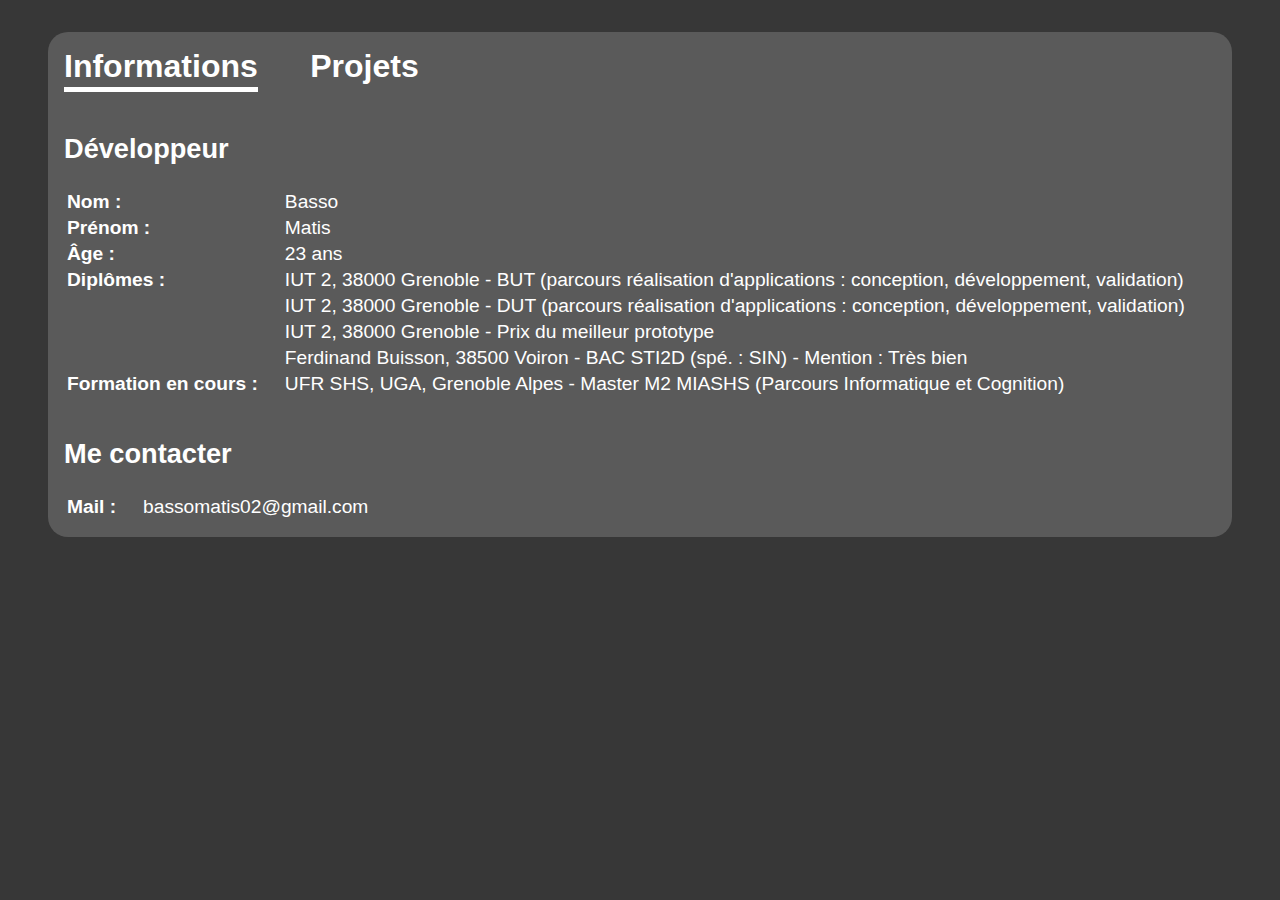
<file: index.html>
<!DOCTYPE html>
<html lang="">
  <head>
    <meta charset="utf-8">
    <meta name="viewport" content="width=device-width, initial-scale=1">
    <link rel="stylesheet" href="style.css">
    <title>Portfolio</title>
  </head>
  <body>
    <main>
      <nav>
        <a href="index.html" class="select">Informations</a>
        <a href="projets.html">Projets</a>
      </nav>
      <h2>Développeur</h2>
      <table>
        <tr>
          <th><p>Nom : </p></th>
          <td><p>Basso</p></td>
        </tr>
        <tr>
          <th><p>Prénom : </p></th>
          <td><p>Matis</p></td>
        </tr>
        <tr>
          <th><p>Âge : </p></th>
          <td><p>23 ans</p></td>
        </tr>
        <tr>
          <th><p>Diplômes : </p></th>
          <td><p>IUT 2, 38000 Grenoble - BUT (parcours réalisation d'applications : conception, développement, validation)</p></td>
        </tr>
        <tr>
          <th></th>
          <td><p>IUT 2, 38000 Grenoble - DUT (parcours réalisation d'applications : conception, développement, validation)</p></td>
        </tr>
        <tr>
          <th></th>
          <td><p>IUT 2, 38000 Grenoble - Prix du meilleur prototype</p></td>
        </tr>
        <tr>
          <th></th>
          <td><p>Ferdinand Buisson, 38500 Voiron - BAC STI2D (spé. : SIN) - Mention : Très bien</p></td>
        </tr>
        <tr>
          <th><p>Formation en cours : </p></th>
          <td><p>UFR SHS, UGA, Grenoble Alpes - Master M2 MIASHS (Parcours Informatique et Cognition)</p></td>
        </tr>
      </table>
      <br>
      <h2>Me contacter</h2>
      <table>
        <tr>
          <th><p>Mail : </p></th>
          <td><p>bassomatis02@gmail.com</p></td>
        </tr>
      </table>
    </main>
    <footer></footer>
  </body>
</html>
</file>
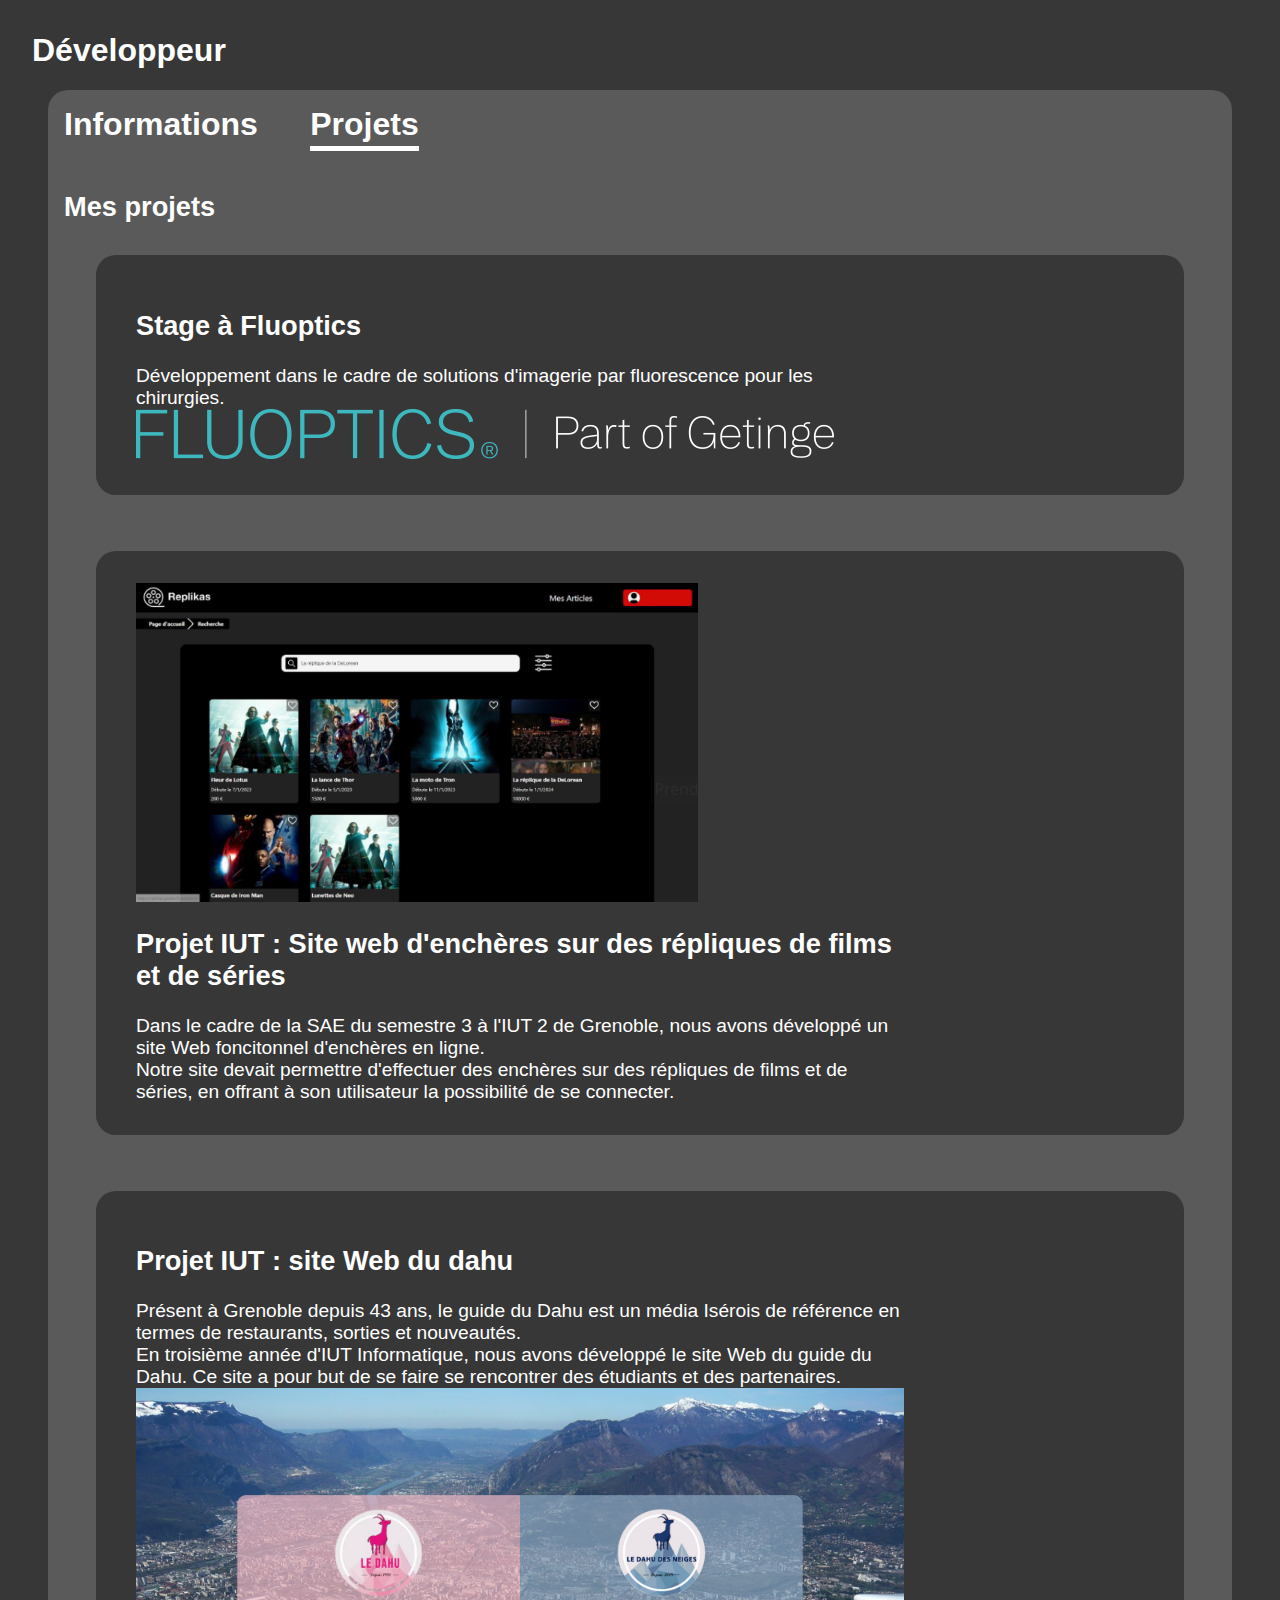
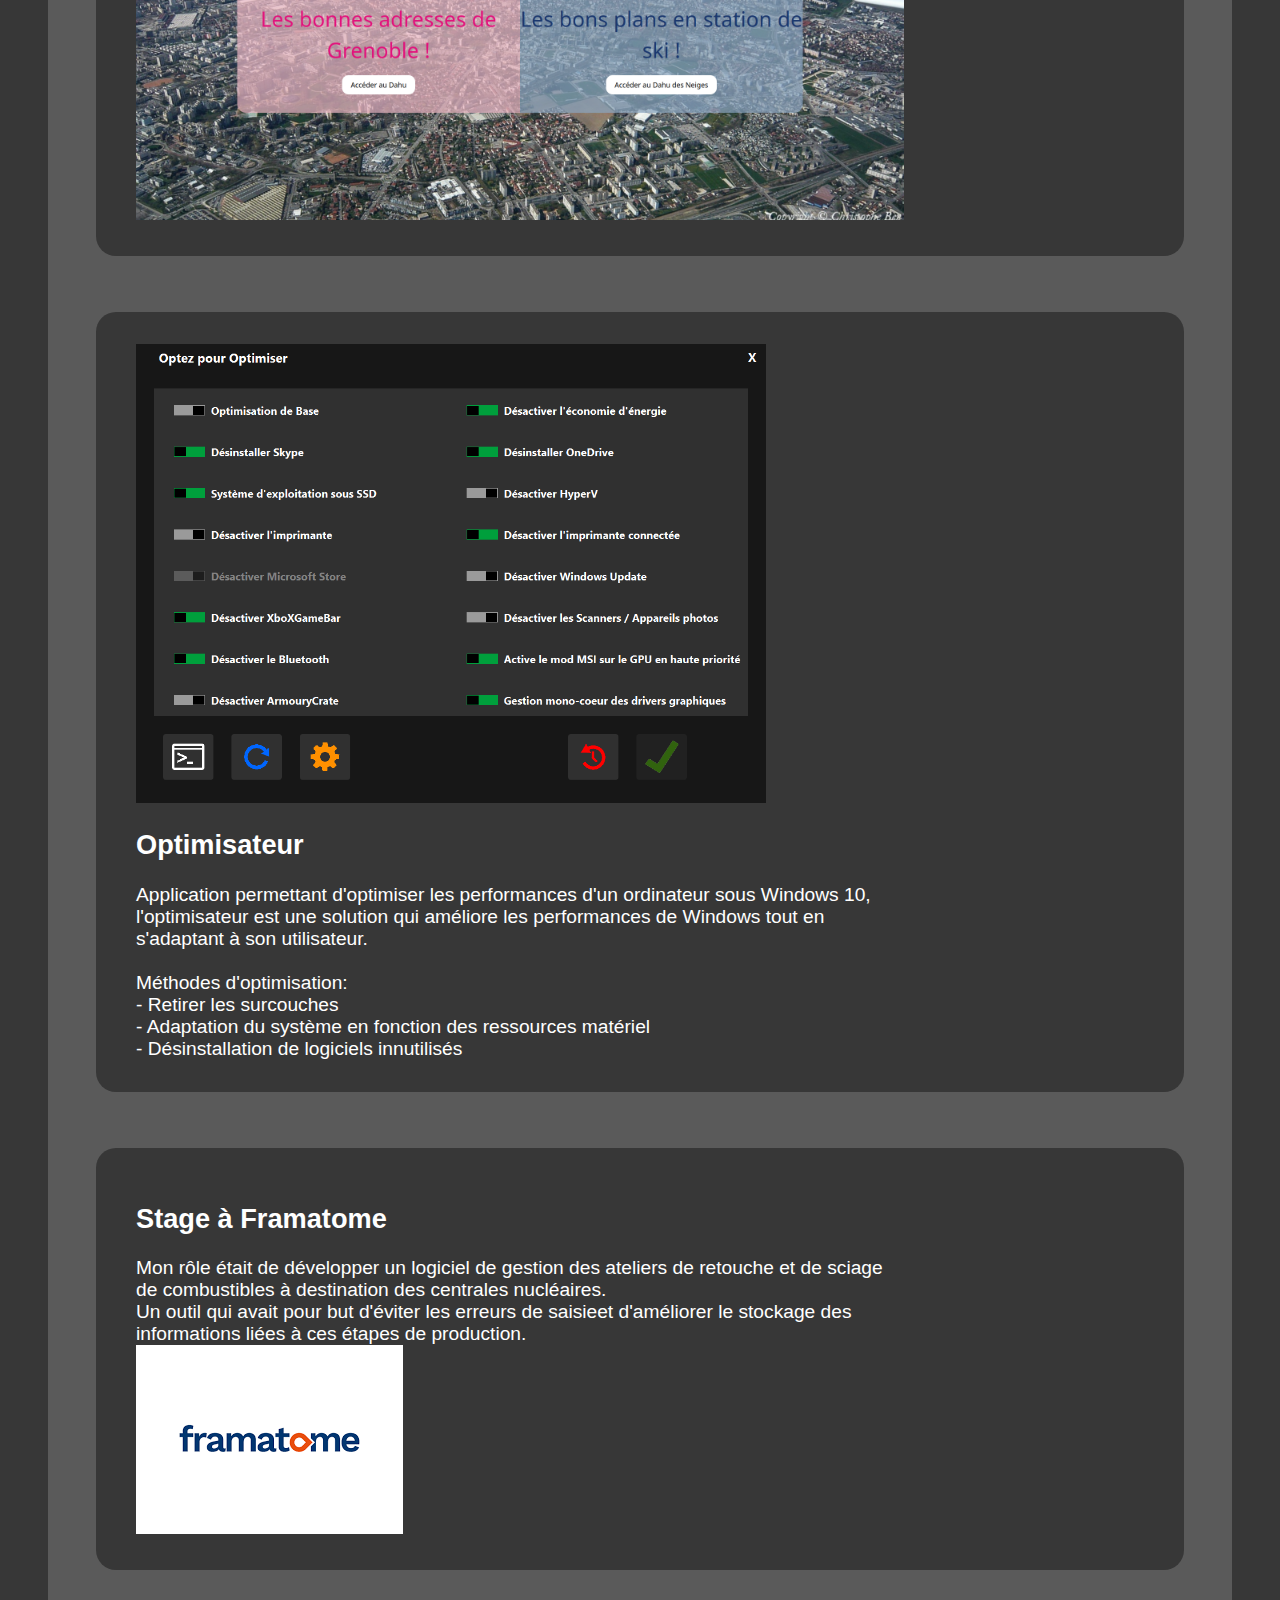
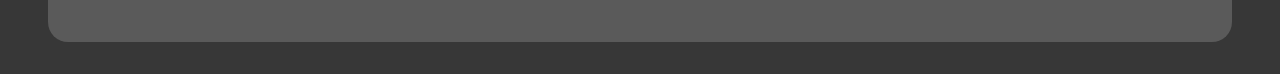
<file: projets.html>
<!DOCTYPE html>
<html lang="">
  <head>
    <meta charset="utf-8">
    <link rel="stylesheet" href="style.css">
    <title>Portfolio</title>
  </head>
  <body>
    <header>
      <h1>Développeur</h1>
    </header>
    <main>
      <nav>
        <a href="index.html">Informations</a>
        <a href="projets.html" class="select">Projets</a>
      </nav>
      <h2>Mes projets</h2>
      <section>
        <div>
          <h2>Stage à Fluoptics</h2>
          <p>
            Développement dans le cadre de solutions d'imagerie
            par fluorescence pour les chirurgies. 
          </p>
        </div>
        <div>
          <img src="data/FLUOPTICS.png" alt="">
        </div>
      </section>
      <section>
        <div>
          <img src="data/Replikas.png" alt="" width="562" height="319">
        </div>
        <div>
          <h2>Projet IUT : Site web d'enchères sur des répliques de films et de séries</h2>
          <p>
            Dans le cadre de la SAE du semestre 3 à l'IUT 2 de Grenoble, 
            nous avons développé un site Web foncitonnel d'enchères en 
            ligne. <br>
            Notre site devait permettre d'effectuer des enchères sur des répliques
            de films et de séries, en offrant à son utilisateur la possibilité de 
            se connecter.
          </p>
        </div>
      </section>
      <section>
        <div>
          <h2>Projet IUT : site Web du dahu</h2>
          <p>
            Présent à Grenoble depuis 43 ans, le guide du Dahu est un média
            Isérois de référence en termes de restaurants, sorties 
            et nouveautés. <br>
            En troisième année d'IUT Informatique, nous avons développé le site Web 
            du guide du Dahu. Ce site a pour but de se faire se rencontrer des 
            étudiants et des partenaires. 
          </p>
        </div>
        <div>
          <img src="data/dahu.png" alt="" width="768" height="432">
        </div>
      </section>
      <section>
        <div>
          <img src="data/opti.PNG" alt="" width="630" height="459">
        </div>
        <div>
          <h2>Optimisateur</h2>
          <p>
            Application permettant d'optimiser les performances d'un 
            ordinateur sous Windows 10, l'optimisateur est une 
            solution qui améliore les performances de Windows tout en 
            s'adaptant à son utilisateur.<br><br>
            Méthodes d'optimisation:<br>
             - Retirer les surcouches<br>
             - Adaptation du système en fonction des ressources matériel<br>
             - Désinstallation de logiciels innutilisés
          </p>
        </div>
      </section>
      <section>
        <div>
          <h2>Stage à Framatome</h2>
          <p>
            Mon rôle était de développer un logiciel de gestion des ateliers 
            de retouche et de sciage de combustibles à destination des centrales 
            nucléaires. <br>
            Un outil qui avait pour but d'éviter les erreurs de saisieet d'améliorer
            le stockage des informations liées à ces étapes de production. 
          </p>
        </div>
        <div>
          <img src="data/framatome.png" alt="">
        </div>
      </section>
    </main>
    <footer></footer>
  </body>
</file>
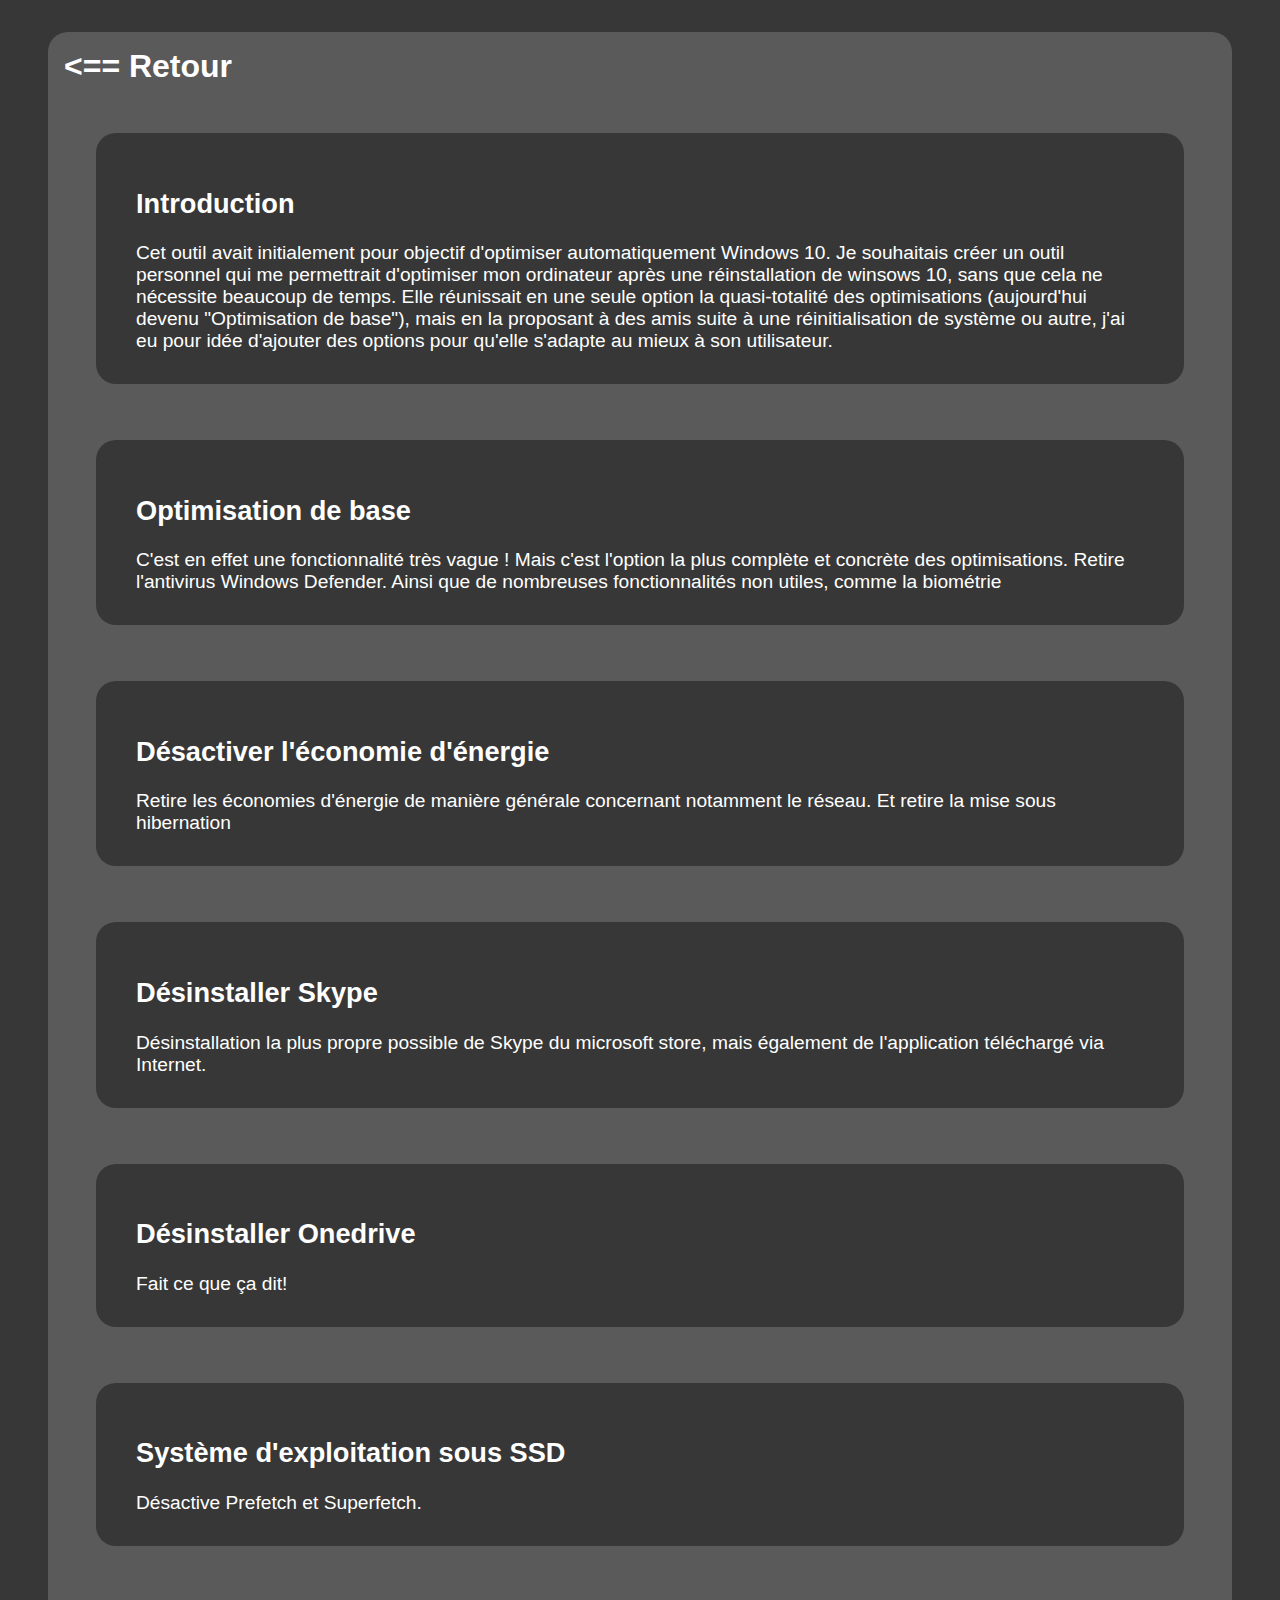
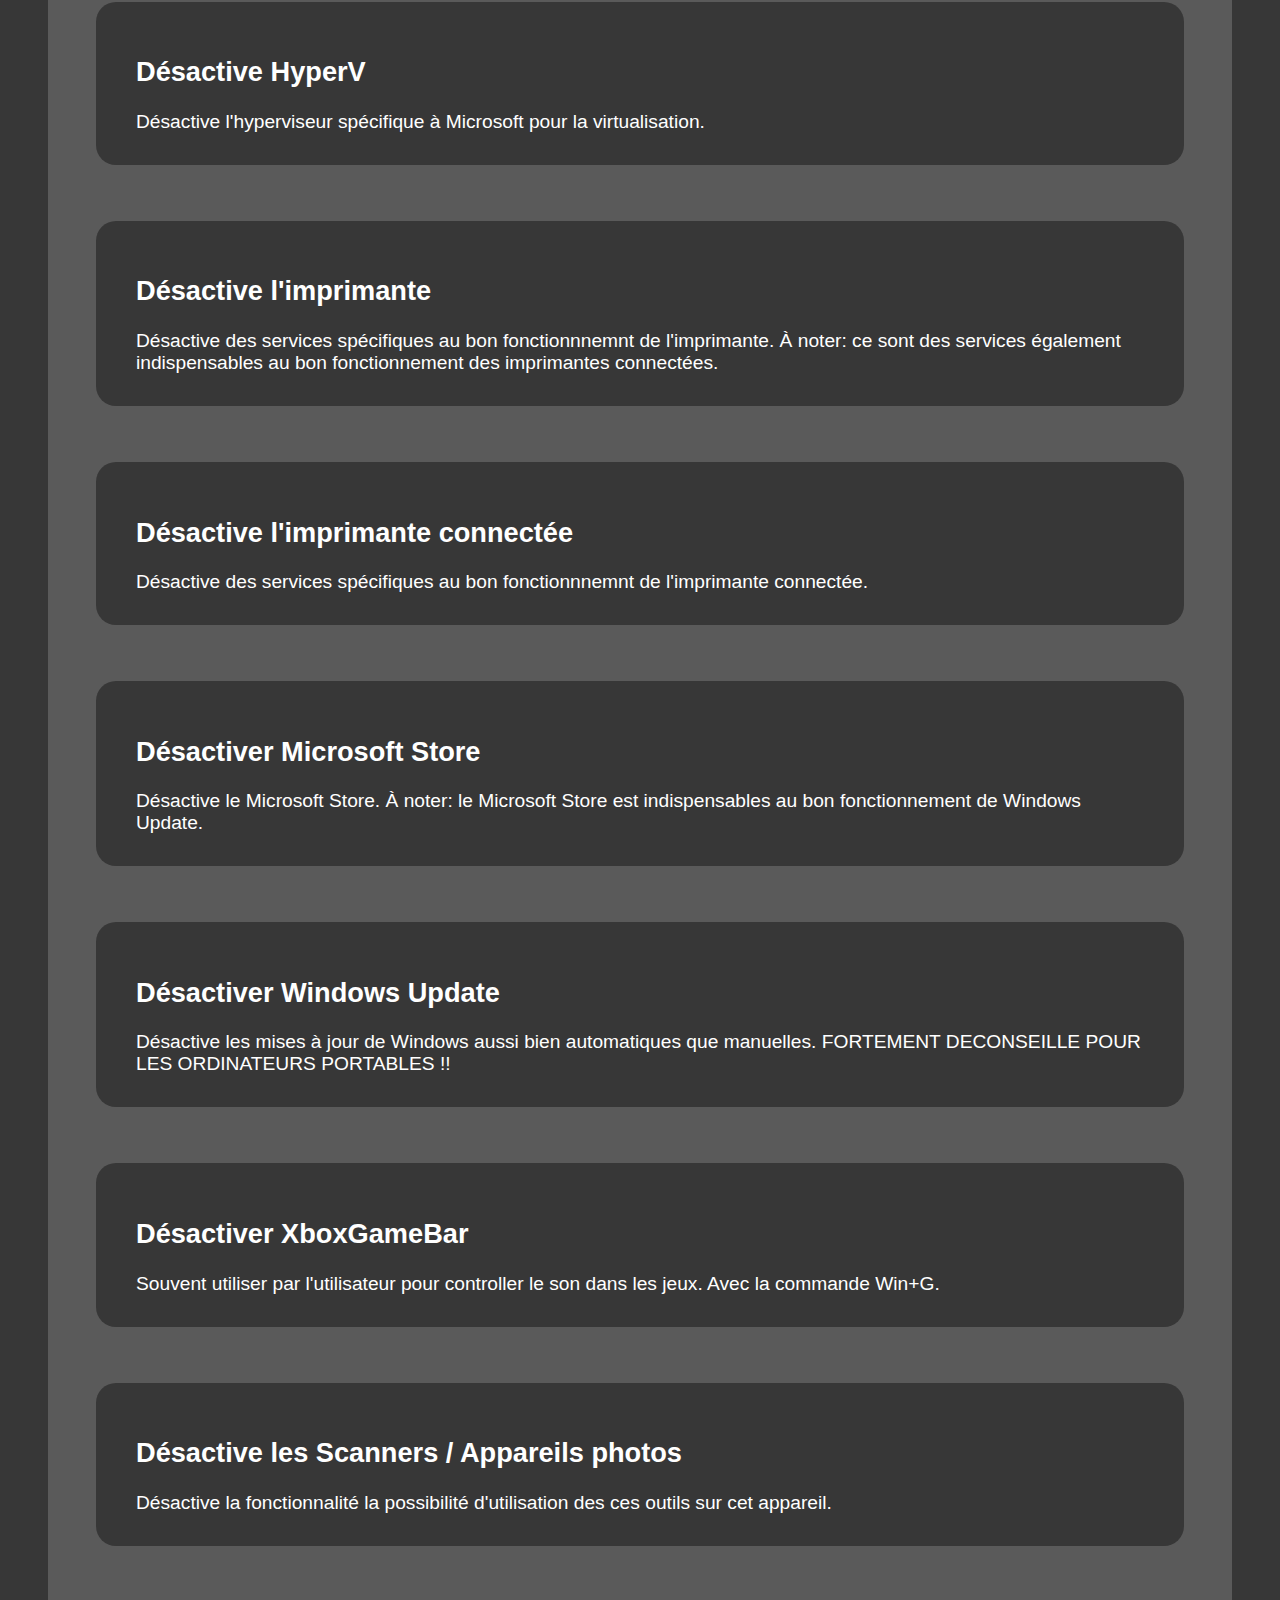
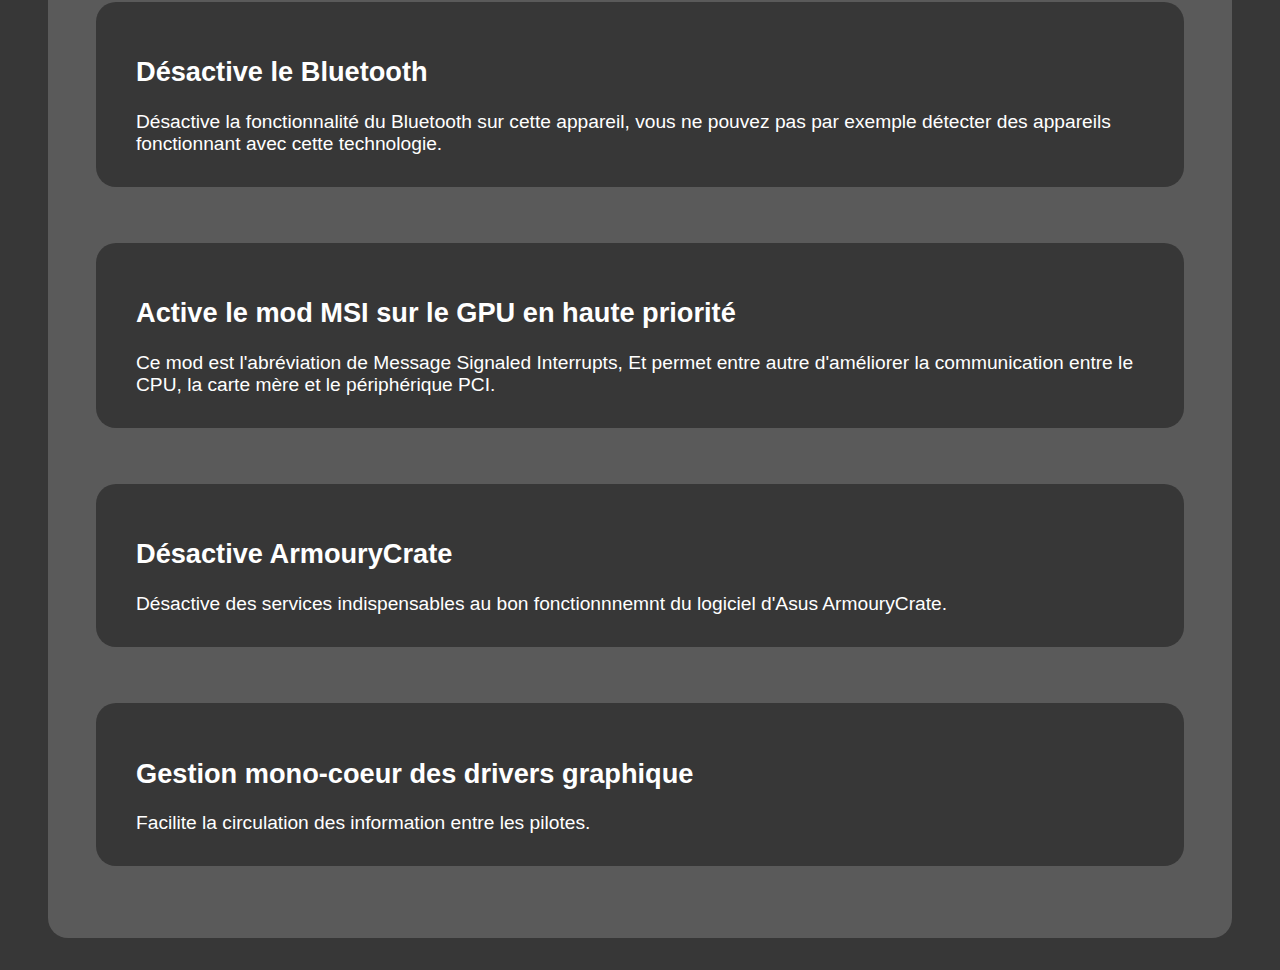
<file: projets/Optimisateur.html>
<!DOCTYPE html>
<html lang="">
  <head>
    <meta charset="utf-8">
    <meta name="viewport" content="width=device-width, initial-scale=1">
    <link rel="stylesheet" href="../style.css">
    <title>Portfolio</title>
  </head>
  <body>
    <main>
        <nav>
            <a href="../projets.html"><== Retour</a>
        </nav>
        <section class="projetPart">
          <h2>Introduction</h2>
          <p>
            Cet outil avait initialement pour objectif d'optimiser automatiquement Windows 10.
            Je souhaitais créer un outil personnel qui me permettrait d'optimiser mon ordinateur 
            après une réinstallation de winsows 10, sans que cela ne nécessite beaucoup de temps.
            Elle réunissait en une seule option la quasi-totalité des optimisations (aujourd'hui 
            devenu "Optimisation de base"), mais en la proposant à des amis suite à une 
            réinitialisation de système ou autre, j'ai eu pour idée d'ajouter des options pour 
            qu'elle s'adapte au mieux à son utilisateur.
          </p>
        </section>
        <section class="projetPart">
          <h2>Optimisation de base</h2>
          <p>
            C'est en effet une fonctionnalité très vague !
            Mais c'est l'option la plus complète et concrète des optimisations.
            Retire l'antivirus Windows Defender. Ainsi que de nombreuses fonctionnalités
            non utiles, comme la biométrie
          </p>
        </section>
        <section class="projetPart">
          <h2>Désactiver l'économie d'énergie</h2>
          <p>
            Retire les économies d'énergie de manière générale concernant notamment le réseau.
            Et retire la mise sous hibernation
          </p>
        </section>
        <section class="projetPart">
          <h2>Désinstaller Skype</h2>
          <p>
            Désinstallation la plus propre possible de Skype du microsoft store, mais
            également de l'application téléchargé via Internet.
          </p>
        </section>
        <section class="projetPart">
          <h2>Désinstaller Onedrive</h2>
          <p>
            Fait ce que ça dit!
          </p>
        </section>
        <section class="projetPart">
          <h2>Système d'exploitation sous SSD</h2>
          <p>
            Désactive Prefetch et Superfetch.
          </p>
        </section>
        <section class="projetPart">
          <h2>Désactive HyperV</h2>
          <p>
            Désactive l'hyperviseur spécifique à Microsoft pour la virtualisation.
          </p>
        </section>
        <section class="projetPart">
          <h2>Désactive l'imprimante</h2>
          <p>
            Désactive des services spécifiques au bon fonctionnnemnt de l'imprimante.
            À noter: ce sont des services également indispensables au bon fonctionnement
            des imprimantes connectées.
          </p>
        </section>
        <section class="projetPart">
          <h2>Désactive l'imprimante connectée</h2>
          <p>
            Désactive des services spécifiques au bon fonctionnnemnt de l'imprimante connectée.
          </p>
        </section>
        <section class="projetPart">
          <h2>Désactiver Microsoft Store</h2>
          <p>
            Désactive le Microsoft Store.
            À noter: le Microsoft Store est indispensables au bon fonctionnement
            de Windows Update.
          </p>
        </section>
        <section class="projetPart">
          <h2>Désactiver Windows Update</h2>
          <p>
            Désactive les mises à jour de Windows aussi bien automatiques que manuelles.
            FORTEMENT DECONSEILLE POUR LES ORDINATEURS PORTABLES !!
          </p>
        </section>
        <section class="projetPart">
          <h2>Désactiver XboxGameBar</h2>
          <p>
            Souvent utiliser par l'utilisateur pour controller le son dans les jeux.
            Avec la commande Win+G.
          </p>
        </section>
        <section class="projetPart">
          <h2>Désactive les Scanners / Appareils photos</h2>
          <p>
            Désactive la fonctionnalité la possibilité d'utilisation des ces
            outils sur cet appareil.
          </p>
        </section>
        <section class="projetPart">
          <h2>Désactive le Bluetooth</h2>
          <p>
            Désactive la fonctionnalité du Bluetooth sur cette appareil,
            vous ne pouvez pas par exemple détecter des appareils fonctionnant
            avec cette technologie.
          </p>
        </section>
        <section class="projetPart">
          <h2>Active le mod MSI sur le GPU en haute priorité</h2>
          <p>
            Ce mod est l'abréviation de Message Signaled Interrupts,
            Et permet entre autre d'améliorer la communication entre le CPU,
            la carte mère et le périphérique PCI.
          </p>
        </section>
        <section class="projetPart">
          <h2>Désactive ArmouryCrate</h2>
          <p>
            Désactive des services indispensables au bon fonctionnnemnt du logiciel d'Asus
            ArmouryCrate.
          </p>
        </section>
        <section class="projetPart">
          <h2>Gestion mono-coeur des drivers graphique</h2>
          <p>
            Facilite la circulation des information entre les pilotes.
          </p>
        </section>
    </main>
  </body>
</html>
</file>
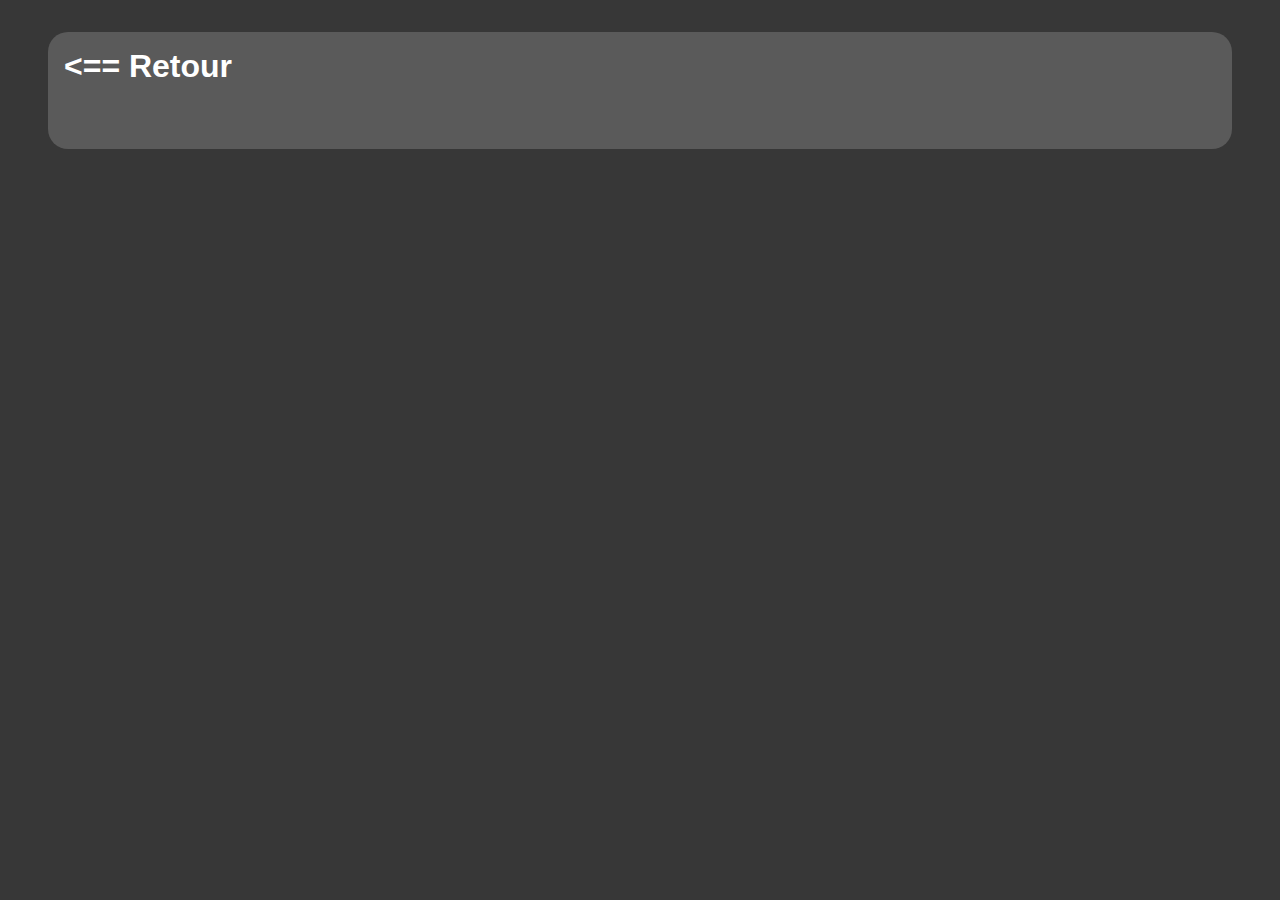
<file: projets/Replikas.html>
<!DOCTYPE html>
<html lang="">
  <head>
    <meta charset="utf-8">
    <meta name="viewport" content="width=device-width, initial-scale=1">
    <link rel="stylesheet" href="../style.css">
    <title>Portfolio</title>
  </head>
  <body>
    <main>
        <nav>
            <a href="../projets.html"><== Retour</a>
        </nav>
    </main>
  </body>
</html>
</file>
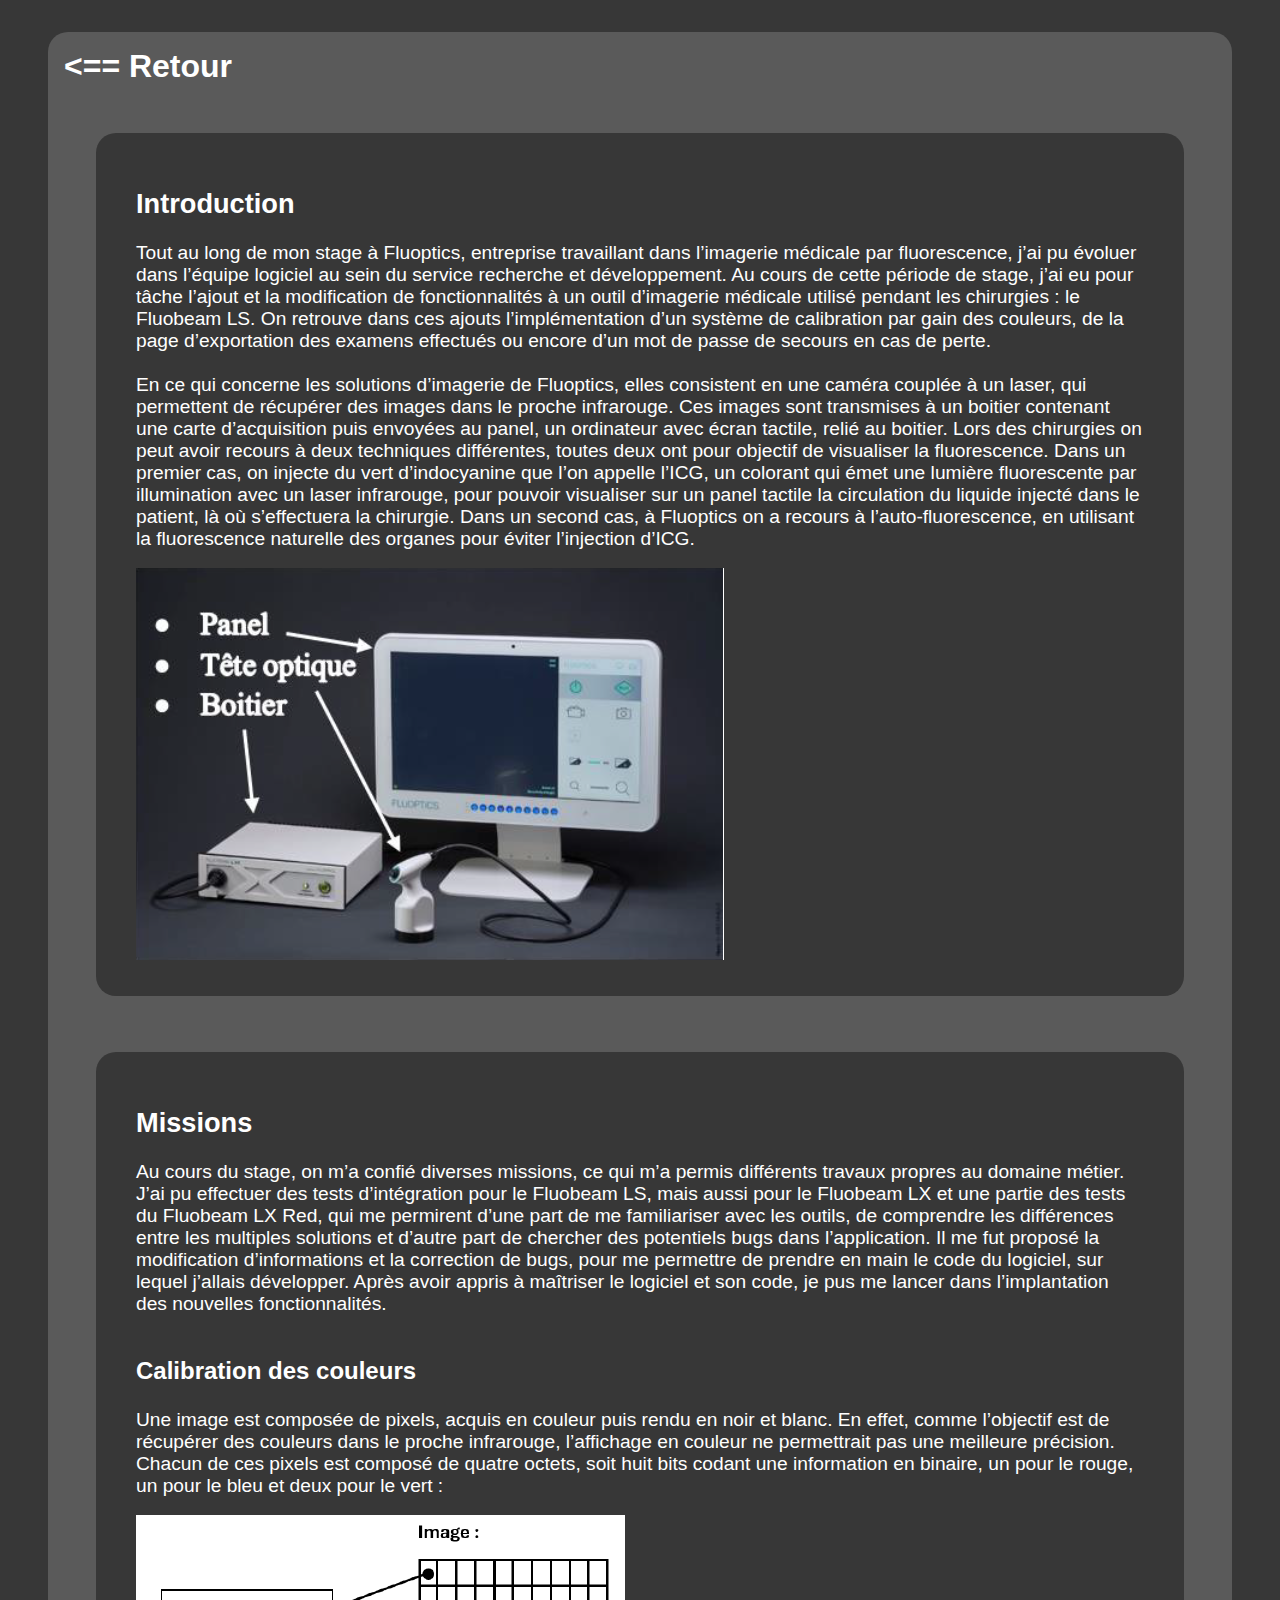
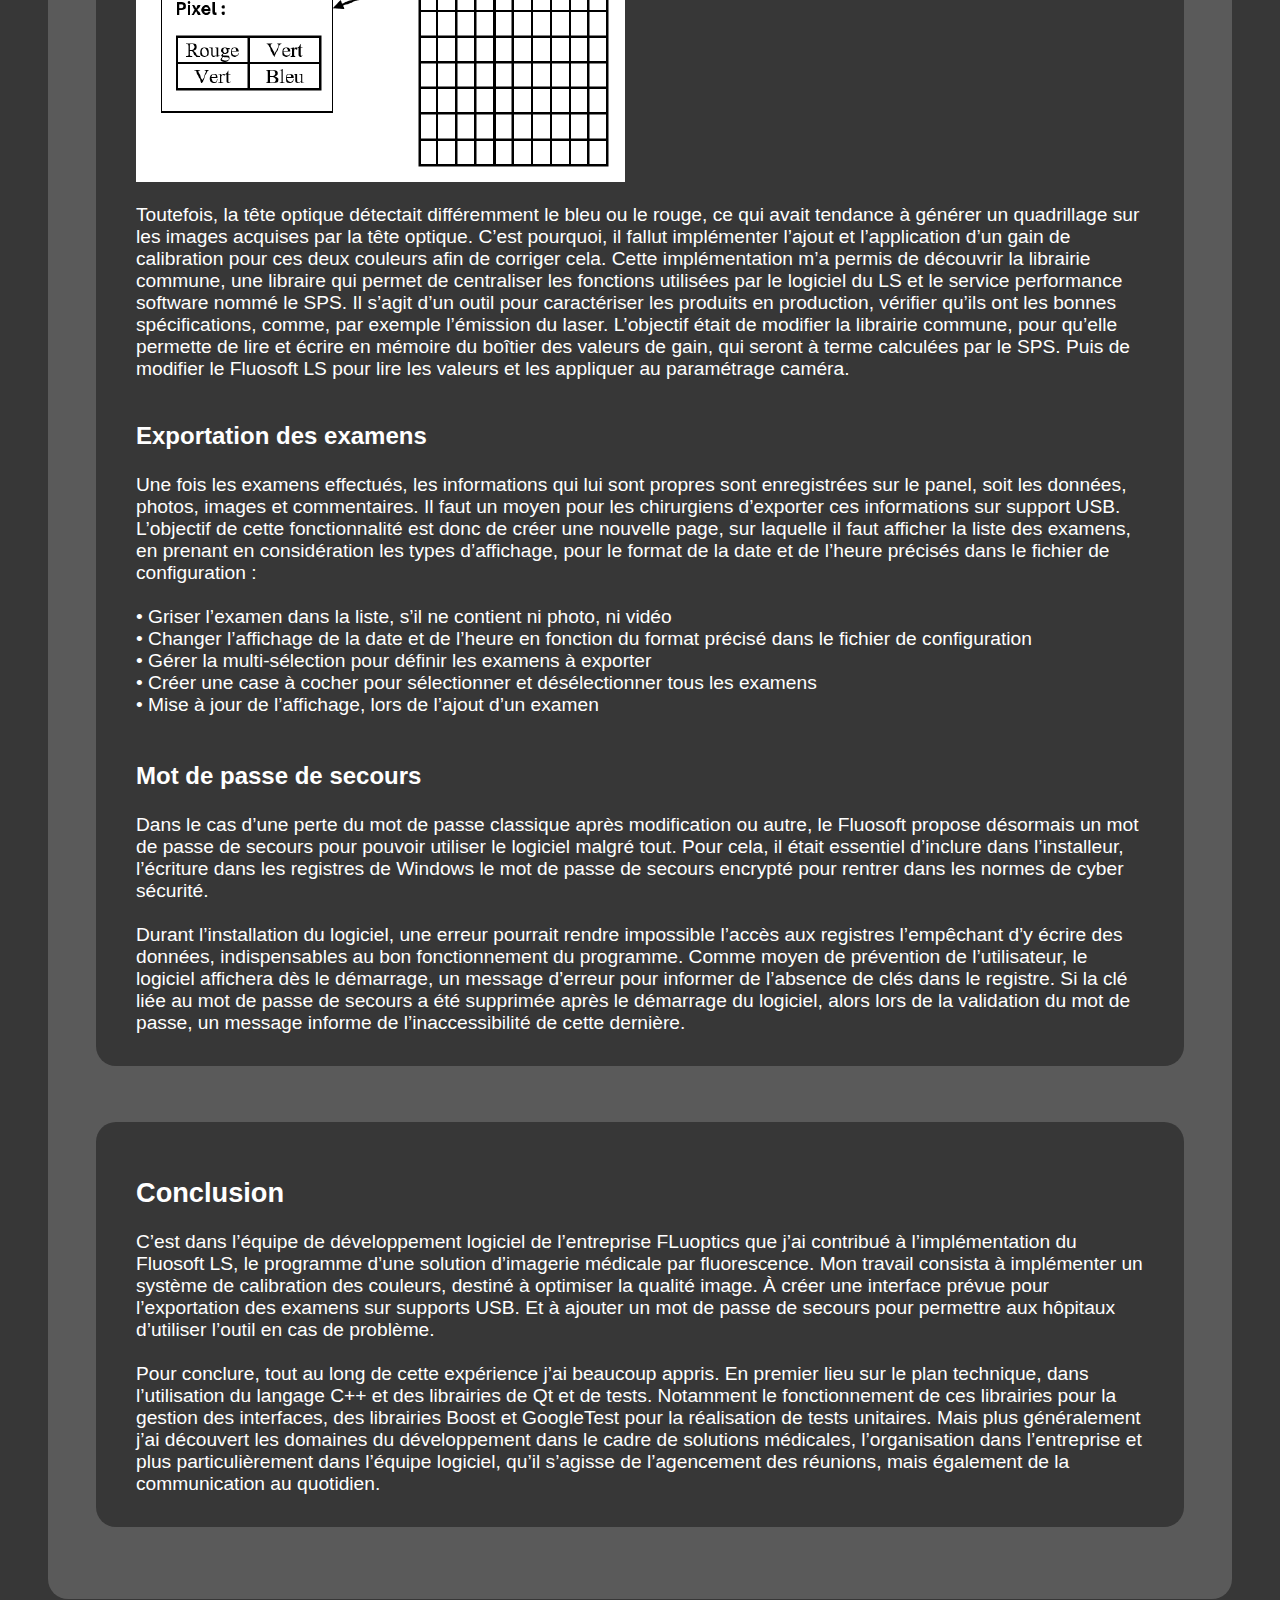
<file: projets/StageFluoptics.html>
<!DOCTYPE html>
<html lang="">
  <head>
    <meta charset="utf-8">
    <meta name="viewport" content="width=device-width, initial-scale=1">
    <link rel="stylesheet" href="../style.css">
    <title>Portfolio</title>
  </head>
  <body>
    <main>
      <nav>
          <a href="../projets.html"><== Retour</a>
      </nav>
      <section class="projetPart">
        <h2>Introduction</h2>
        <p>
          Tout au long de mon stage à Fluoptics, entreprise travaillant dans l’imagerie médicale par 
          fluorescence, j’ai pu évoluer dans l’équipe logiciel au sein du service recherche et 
          développement. Au cours de cette période de stage, j’ai eu pour tâche l’ajout et la modification 
          de fonctionnalités à un outil d’imagerie médicale utilisé pendant les chirurgies : le Fluobeam LS. 
          On retrouve dans ces ajouts l’implémentation d’un système de calibration par gain des couleurs, 
          de la page d’exportation des examens effectués ou encore d’un mot de passe de secours en cas de 
          perte.
          <br><br>
          En ce qui concerne les solutions d’imagerie de Fluoptics, elles consistent en une 
          caméra couplée à un laser, qui permettent de récupérer des images dans le proche 
          infrarouge. Ces images sont transmises à un boitier contenant une carte d’acquisition 
          puis envoyées au panel, un ordinateur avec écran tactile, relié au boitier. Lors des 
          chirurgies on peut avoir recours à deux techniques différentes, toutes deux ont pour 
          objectif de visualiser la fluorescence. Dans un premier cas, on injecte du vert 
          d’indocyanine que l’on appelle l’ICG, un colorant qui émet une lumière fluorescente 
          par illumination avec un laser infrarouge, pour pouvoir visualiser sur un panel tactile 
          la circulation du liquide injecté dans le patient, là où s’effectuera la chirurgie. Dans 
          un second cas, à Fluoptics on a recours à l’auto-fluorescence, en utilisant la 
          fluorescence naturelle des organes pour éviter l’injection d’ICG.
        </p>
        <br>
        <img src="../data/Fluoptics/Fluobeam.PNG" alt="">
        <br>
      </section>
      <section class="projetPart">
        <h2>Missions</h2>
        <p>
          Au cours du stage, on m’a confié diverses missions, ce qui m’a permis différents travaux 
          propres au domaine métier. J’ai pu effectuer des tests d’intégration pour le Fluobeam LS, 
          mais aussi pour le Fluobeam LX et une partie des tests du Fluobeam LX Red, qui me 
          permirent d’une part de me familiariser avec les outils, de comprendre les différences 
          entre les multiples solutions et d’autre part de chercher des potentiels bugs dans 
          l’application. Il me fut proposé la modification d’informations et la correction de bugs, 
          pour me permettre de prendre en main le code du logiciel, sur lequel j’allais développer. 
          Après avoir appris à maîtriser le logiciel et son code, je pus me lancer dans 
          l’implantation des nouvelles fonctionnalités.
        </p>
        <br>
        <h3>Calibration des couleurs</h3>
        <p>
          Une image est composée de pixels, acquis en couleur puis rendu en noir et blanc. 
          En effet, comme l’objectif est de récupérer des couleurs dans le proche infrarouge, 
          l’affichage en couleur ne permettrait pas une meilleure précision. Chacun de ces 
          pixels est composé de quatre octets, soit huit bits codant une information en binaire, 
          un pour le rouge, un pour le bleu et deux pour le vert :
        </p>
        <br>
        <img src="../data/Fluoptics/CalibrationDemo.PNG" alt="">
        <br><br>
        <p>
          Toutefois, la tête optique détectait différemment le bleu ou le rouge, ce qui avait 
          tendance à générer un quadrillage sur les images acquises par la tête optique. 
          C’est pourquoi, il fallut implémenter l’ajout et l’application d’un gain de calibration 
          pour ces deux couleurs afin de corriger cela. Cette implémentation m’a permis de 
          découvrir la librairie commune, une libraire qui permet de centraliser les fonctions 
          utilisées par le logiciel du LS et le service performance software nommé le SPS. Il 
          s’agit d’un outil pour caractériser les produits en production, vérifier qu’ils ont les 
          bonnes spécifications, comme, par exemple l’émission du laser. L’objectif était de 
          modifier la librairie commune, pour qu’elle permette de lire et écrire en mémoire du 
          boîtier des valeurs de gain, qui seront à terme calculées par le SPS. Puis de modifier 
          le Fluosoft LS pour lire les valeurs et les appliquer au paramétrage caméra.
        </p>
        <br>
        <h3>Exportation des examens</h3>
        <p>
          Une fois les examens effectués, les informations qui lui sont propres sont enregistrées sur 
          le panel, soit les données, photos, images et commentaires. Il faut un moyen pour les 
          chirurgiens d’exporter ces informations sur support USB. L’objectif de cette 
          fonctionnalité est donc de créer une nouvelle page, sur laquelle il faut afficher la liste 
          des examens, en prenant en considération les types d’affichage, pour le format de la date 
          et de l’heure précisés dans le fichier de configuration :<br><br>
           • Griser l’examen dans la liste, s’il ne contient ni photo, ni vidéo<br>
           • Changer l’affichage de la date et de l’heure en fonction du format précisé dans le fichier de configuration<br>
           • Gérer la multi-sélection pour définir les examens à exporter<br>
           • Créer une case à cocher pour sélectionner et désélectionner tous les examens<br>
           • Mise à jour de l’affichage, lors de l’ajout d’un examen<br><br>
        </p>
        <h3>Mot de passe de secours</h3>
        <p>
          Dans le cas d’une perte du mot de passe classique après modification ou autre, le Fluosoft 
          propose désormais un mot de passe de secours pour pouvoir utiliser le logiciel malgré tout. 
          Pour cela, il était essentiel d’inclure dans l’installeur, l’écriture dans les registres de 
          Windows le mot de passe de secours encrypté pour rentrer dans les normes de cyber sécurité.
          <br><br>
          Durant l’installation du logiciel, une erreur pourrait rendre impossible l’accès aux registres 
          l’empêchant d’y écrire des données, indispensables au bon fonctionnement du programme. Comme 
          moyen de prévention de l’utilisateur, le logiciel affichera dès le démarrage, un message 
          d’erreur pour informer de l’absence de clés dans le registre. Si la clé liée au mot de passe de 
          secours a été supprimée après le démarrage du logiciel, alors lors de la validation du mot de 
          passe, un message informe de l’inaccessibilité de cette dernière.
        </p>
      </section>

      <section class="projetPart">
        <h2>Conclusion</h2>
        <p>
          C’est dans l’équipe de développement logiciel de l’entreprise FLuoptics que j’ai contribué 
          à l’implémentation du Fluosoft LS, le programme d’une solution d’imagerie médicale par 
          fluorescence. Mon travail consista à implémenter un système de calibration des couleurs, 
          destiné à optimiser la qualité image. À créer une interface prévue pour l’exportation des 
          examens sur supports USB. Et à ajouter un mot de passe de secours pour permettre aux hôpitaux 
          d’utiliser l’outil en cas de problème.
          <br><br>
          Pour conclure, tout au long de cette expérience j’ai beaucoup appris. En premier lieu sur le 
          plan technique, dans l’utilisation du langage C++ et des librairies de Qt et de tests. 
          Notamment le fonctionnement de ces librairies pour la gestion des interfaces, des librairies 
          Boost et GoogleTest pour la réalisation de tests unitaires. Mais plus généralement j’ai 
          découvert les domaines du développement dans le cadre de solutions médicales, l’organisation 
          dans l’entreprise et plus particulièrement dans l’équipe logiciel, qu’il s’agisse de 
          l’agencement des réunions, mais également de la communication au quotidien.
        </p>
      </section>
    </main>
  </body>
</html>
</file>
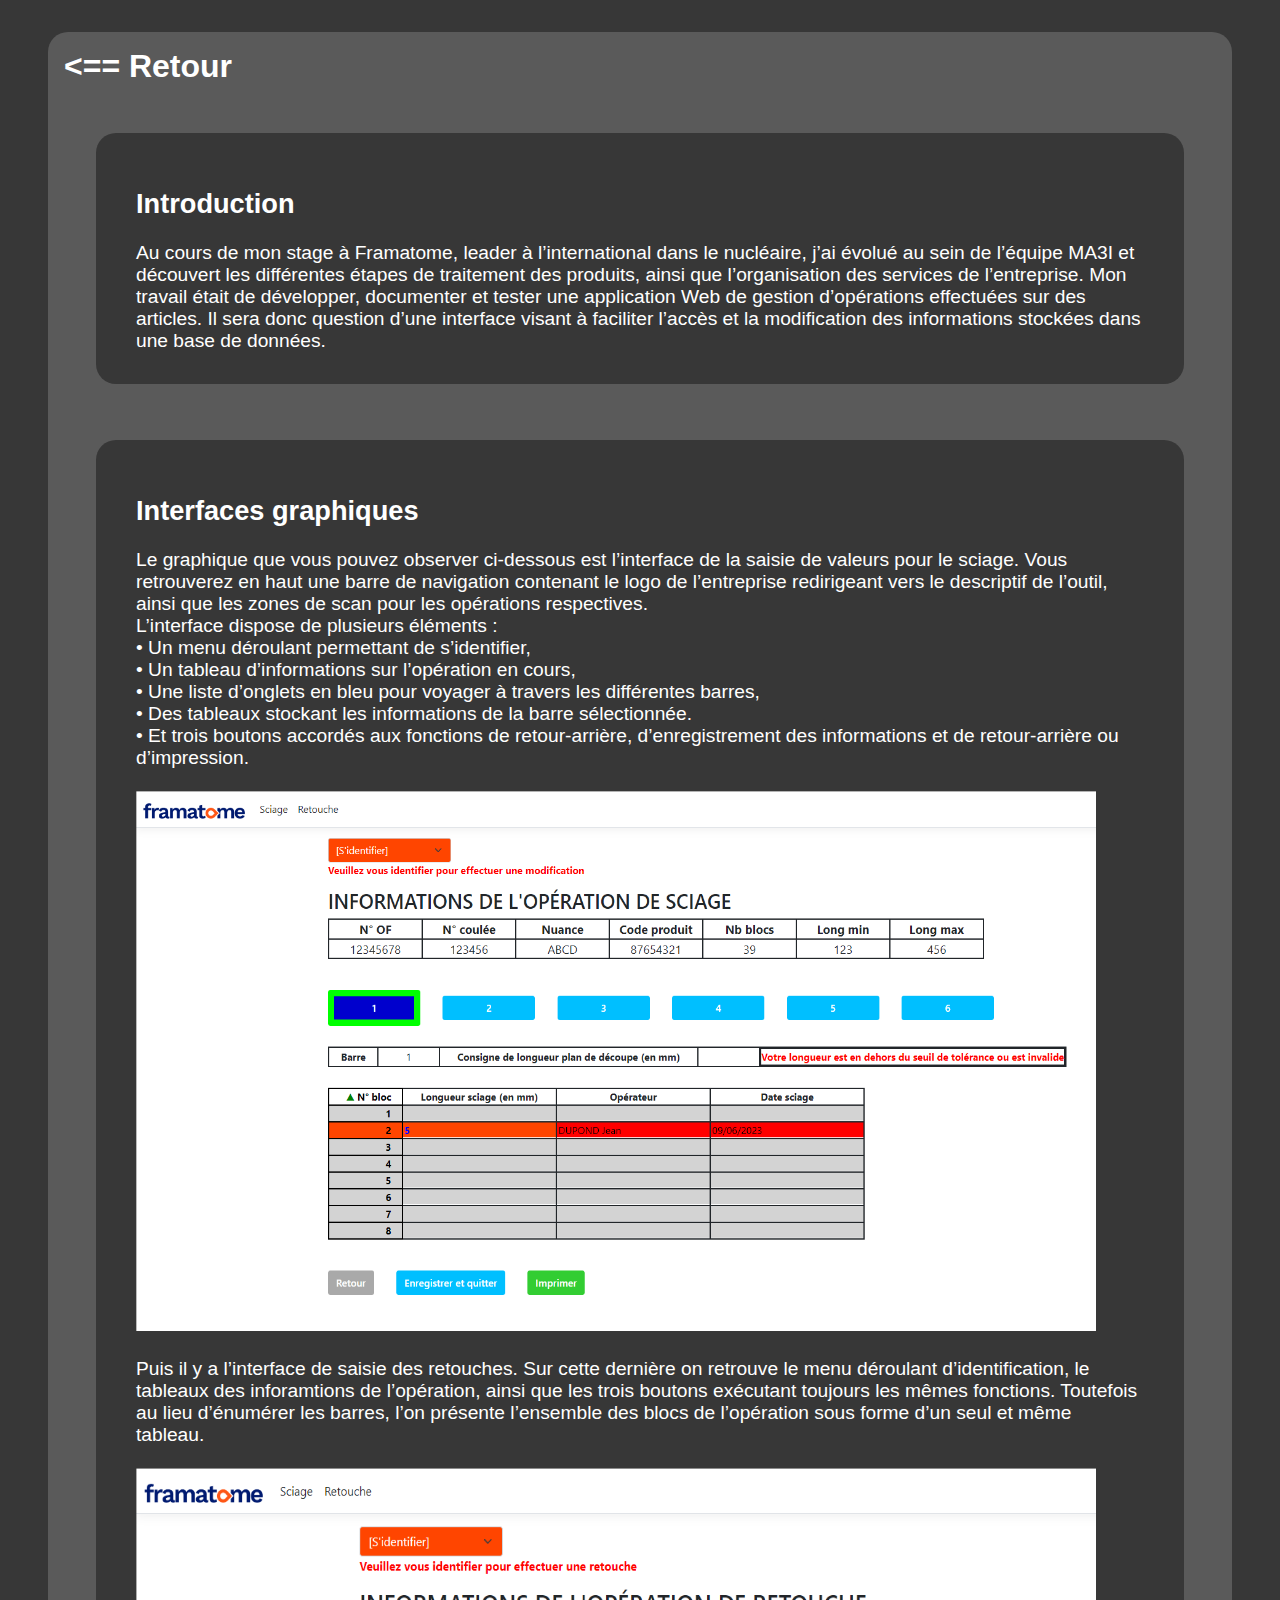
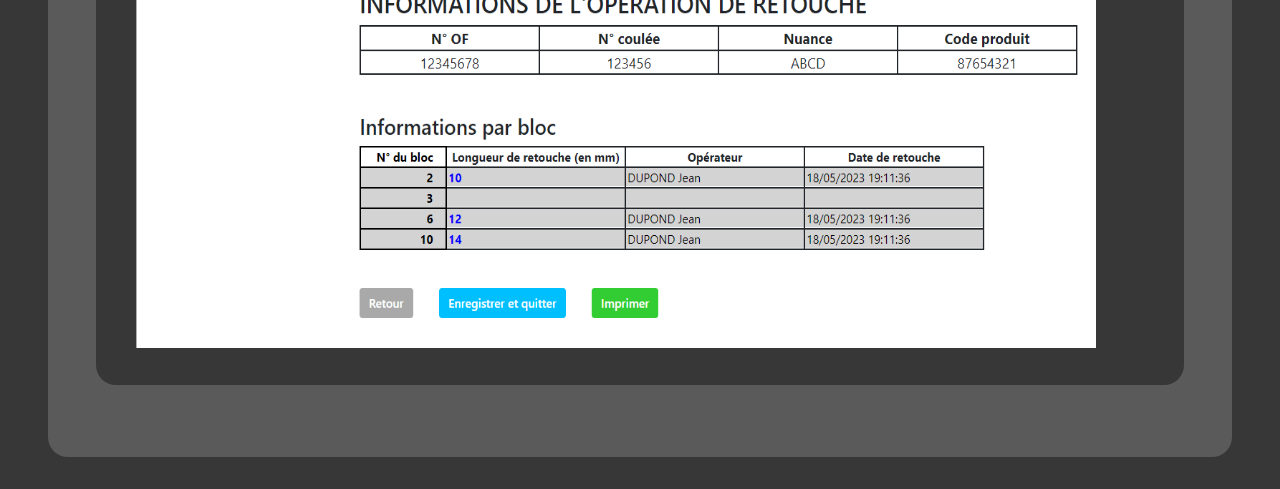
<file: projets/StageFramatome.html>
<!DOCTYPE html>
<html lang="">
  <head>
    <meta charset="utf-8">
    <meta name="viewport" content="width=device-width, initial-scale=1">
    <link rel="stylesheet" href="../style.css">
    <title>Portfolio</title>
  </head>
  <body>
    <main>
        <nav>
            <a href="../projets.html"><== Retour</a>
        </nav>
        <section class="projetPart">
          <h2>Introduction</h2>
          <p>
            Au cours de mon stage à Framatome, leader à l’international dans le nucléaire, j’ai évolué au
            sein de l’équipe MA3I et découvert les différentes étapes de traitement des produits, ainsi que
            l’organisation des services de l’entreprise. Mon travail était de développer, documenter et
            tester une application Web de gestion d’opérations effectuées sur des articles. Il sera donc
            question d’une interface visant à faciliter l’accès et la modification des informations stockées
            dans une base de données.
          </p>
        </section>
        <section class="projetPart">
          <h2>Interfaces graphiques</h2>
          <p>
            Le graphique que vous pouvez observer ci-dessous est l’interface de la saisie de valeurs pour le sciage. Vous retrouverez en haut une barre de navigation contenant le logo de l’entreprise redirigeant vers le descriptif de l’outil, ainsi que les zones de scan pour les opérations respectives.
            <br>
            L’interface dispose de plusieurs éléments : <br>
            • Un menu déroulant permettant de s’identifier,<br>
            • Un tableau d’informations sur l’opération en cours,<br>
            • Une liste d’onglets en bleu pour voyager à travers les différentes barres,<br>
            • Des tableaux stockant les informations de la barre sélectionnée.<br>
            • Et trois boutons accordés aux fonctions de retour-arrière, d’enregistrement des informations et de retour-arrière ou d’impression.<br>
            <br>
            <img src="../data/Framatome/interface1.png" width="960" height="540" alt="">
            <br><br>
            Puis il y a l’interface de saisie des retouches. Sur cette dernière on retrouve le menu déroulant d’identification, le tableaux des inforamtions de l’opération, ainsi que les trois boutons exécutant toujours les mêmes fonctions. Toutefois au lieu d’énumérer les barres, l’on présente l’ensemble des blocs de l’opération sous forme d’un seul et même tableau.
            <br><br>
            <img src="../data/Framatome/interface2.png" width="960" height="480" alt="">
          </p>
        </section>
    </main>
  </body>
</html>
</file>
<file: style.css>
body {
    background-color: rgb(55,55, 55);
    color: white;
    font-family: Arial, Helvetica, sans-serif;
    margin: 2em;
}

h1 {
    font-size: 2em;
}

h2 {
    font-size: 1.7em;
}

h3{
    font-size: 1.5em;
}

p {
    font-size: 1.2em;
    padding: 0;
    margin: 0;
}

th {
    text-align: left;
    padding-right: 1.5em;
    font-weight: 600;
}
td{
    font-weight: 100;
}

main {
    background-color: rgb(90,90,90);
    border-radius: 20px;
    margin: 1em;
    padding: 1em;
}

nav {
    margin-bottom: 3em;
}

nav a {
    font-size: xx-large;
    color: white;
    text-decoration: none;
    margin-right: 1.5em;
    font-weight: 600;
    font-family: Arial, Helvetica, sans-serif;
    transition: .5s;
    padding-bottom: 0.1em;
}


nav a:hover {
    color: orange;
    border-bottom-width: 5px;
    border-bottom-color: orange;
    border-bottom-style:solid;
}

.select {
    border-bottom-width: 5px;
    border-bottom-color: white;
    border-bottom-style:solid;
}

section {
    background-color: rgb(55,55, 55);
    padding-top: 2em;
    padding-bottom: 2em;
    padding-left: 2.5em;
    margin: 2em;
    margin-bottom: 3.5em;
    border-radius: 20px;
}

a:hover .proj{
    border: 2px solid orange;
}

.proj{
    display: flex;
}


div {
    margin-right: 2.5em;
    min-width: 630px;
    max-width: 770px;
}

.projetPart{
    padding-right: 2.5em;
}


a{
    text-decoration: none;
    color: inherit;
}

a:hover h2{
    text-decoration: underline;
}

a:hover{
    color: orange;
}
</file>
